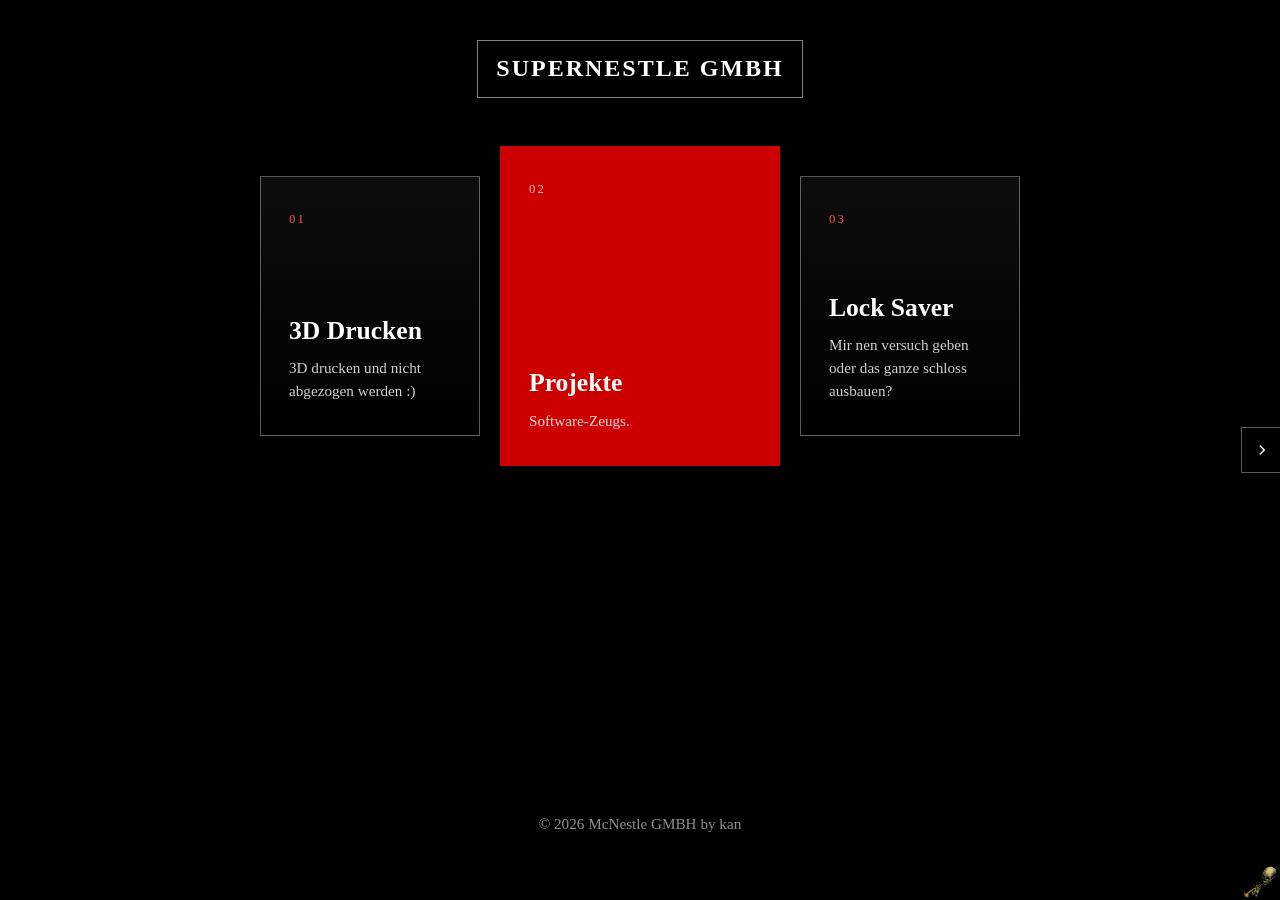
<file: index.html>
<!DOCTYPE html>
<html lang="de">
<head>
  <meta charset="UTF-8">
  <meta name="viewport" content="width=device-width, initial-scale=1.0">
  <title>Stabil</title>
  <link rel="stylesheet" href="besa.css">
</head>
<body>
  <header>
    <a class="brand" href="index.html">SuperNestle GMBH</a>
  </header>

  <main class="home">
    <nav class="menu">
      <a class="menu-card" href="3d-drucken.html">
        <span class="menu-index">01</span>
        <span class="menu-title">3D Drucken</span>
        <span class="menu-desc">3D drucken und nicht abgezogen werden :) </span>
      </a>
      <a class="menu-card featured" href="projekte.html">
        <span class="menu-index">02</span>
        <span class="menu-title">Projekte</span>
        <span class="menu-desc">Software-Zeugs.</span>
      </a>
      <a class="menu-card" href="lock-assist.html">
        <span class="menu-index">03</span>
        <span class="menu-title">Lock Saver</span>
        <span class="menu-desc">Mir nen versuch geben oder das ganze schloss ausbauen?</span>
      </a>
    </nav>
  </main>

  <footer>
    <p>&copy; 2026 McNestle GMBH by kan</p>
  </footer>
  <img src="images/gif.gif" alt="" class="corner-gif">
  <script src="script.js"></script>
</body>
</html>
</file>
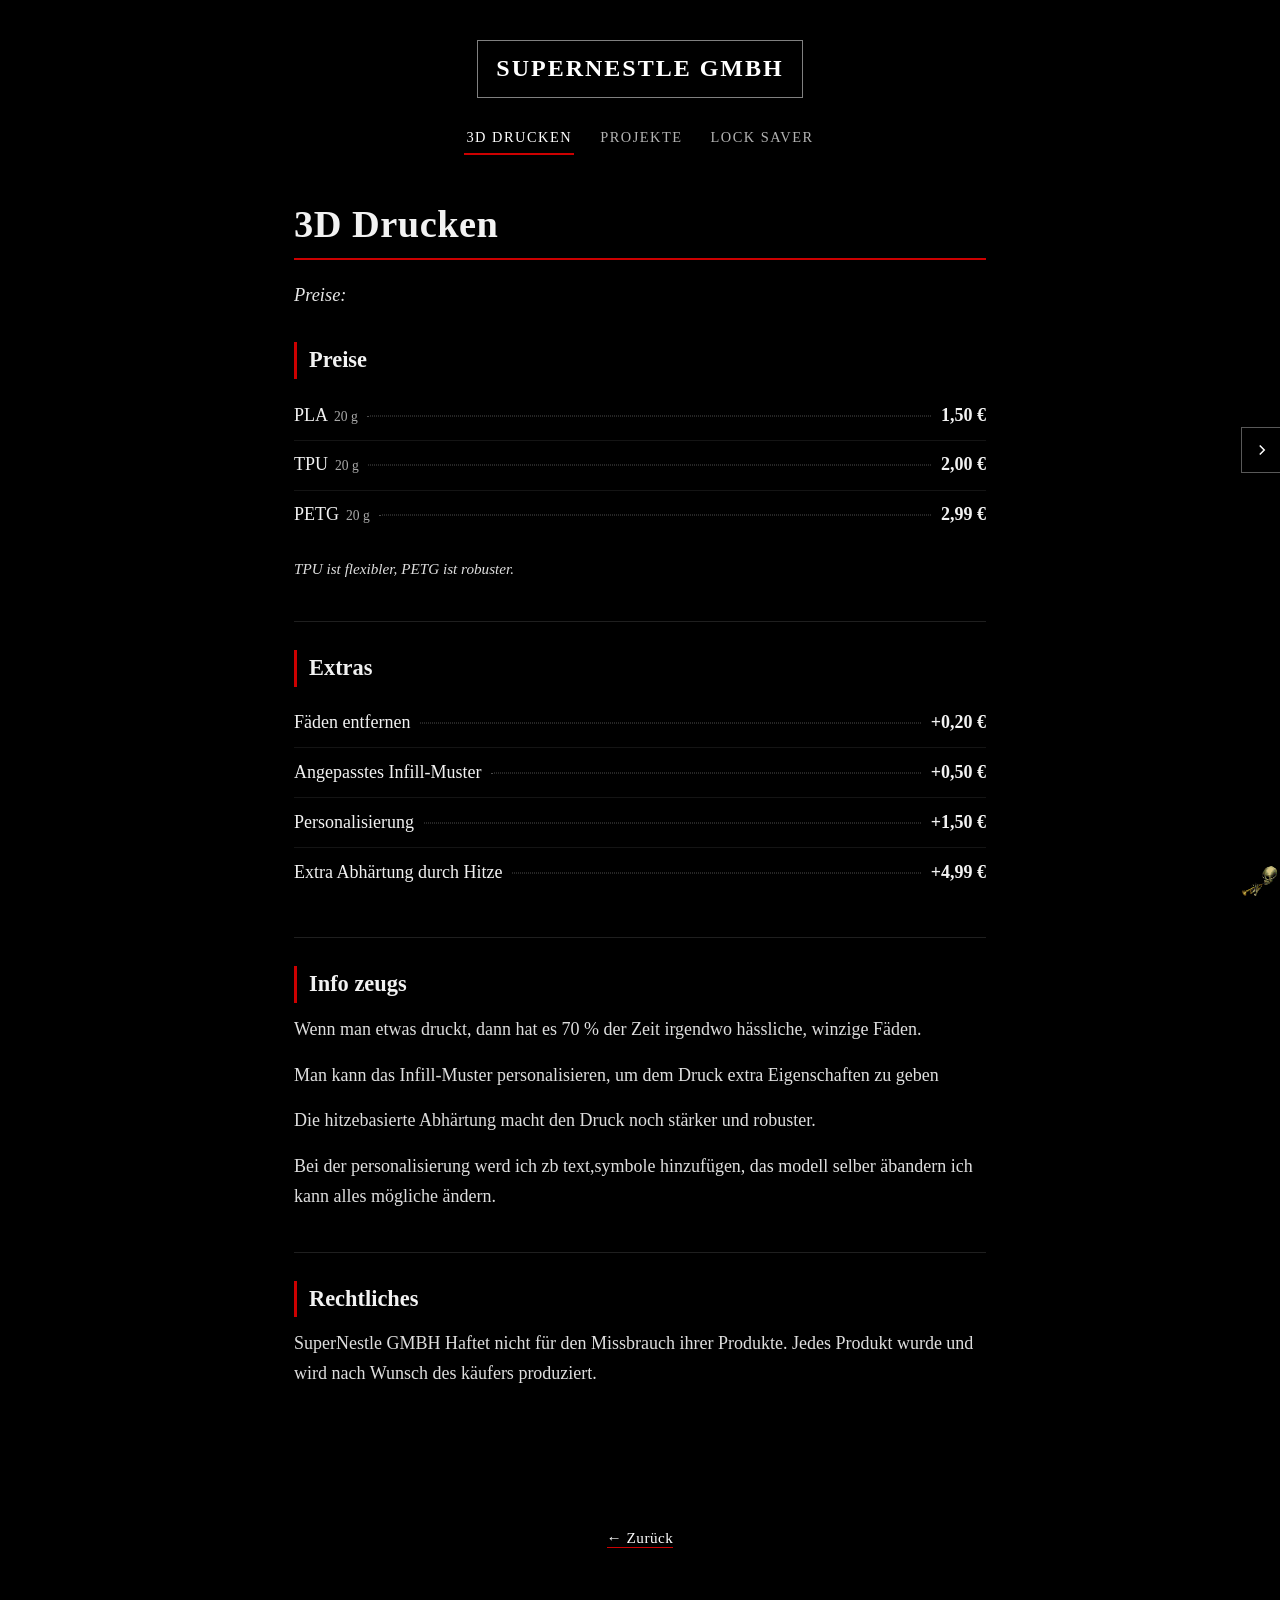
<file: 3d-drucken.html>
<!DOCTYPE html>
<html lang="de">
<head>
  <meta charset="UTF-8">
  <meta name="viewport" content="width=device-width, initial-scale=1.0">
  <title>3D Drucken &ndash; Stabil</title>
  <link rel="stylesheet" href="besa.css">
</head>
<body>
  <header>
    <a class="brand" href="index.html">SuperNestle GMBH</a>
    <nav class="top-nav">
      <a class="active" href="3d-drucken.html">3D Drucken</a>
      <a href="projekte.html">Projekte</a>
      <a href="lock-assist.html">Lock Saver</a>
    </nav>
  </header>

  <main class="page">
    <h1>3D Drucken</h1>
    <p class="lead">Preise:</p>

    <section class="content-block">
      <h2>Preise</h2>
      <ul class="price-list">
        <li>
          <span class="price-name">PLA <span class="unit">20 g</span></span>
          <span class="price-dots"></span>
          <span class="price-value">1,50 &euro;</span>
        </li>
        <li>
          <span class="price-name">TPU <span class="unit">20 g</span></span>
          <span class="price-dots"></span>
          <span class="price-value">2,00 &euro;</span>
        </li>
        <li>
          <span class="price-name">PETG <span class="unit">20 g</span></span>
          <span class="price-dots"></span>
          <span class="price-value">2,99 &euro;</span>
        </li>
      </ul>
      <p class="note">TPU ist flexibler, PETG ist robuster.</p>
    </section>

    <section class="content-block">
      <h2>Extras</h2>
      <ul class="price-list">
        <li>
          <span class="price-name">F&auml;den entfernen</span>
          <span class="price-dots"></span>
          <span class="price-value">+0,20 &euro;</span>
        </li>
        <li>
          <span class="price-name">Angepasstes Infill-Muster</span>
          <span class="price-dots"></span>
          <span class="price-value">+0,50 &euro;</span>
        </li>
        <li>
          <span class="price-name">Personalisierung</span>
          <span class="price-dots"></span>
          <span class="price-value">+1,50 &euro;</span>
        </li>
        <li>
          <span class="price-name">Extra Abh&auml;rtung durch Hitze</span>
          <span class="price-dots"></span>
          <span class="price-value">+4,99 &euro;</span>
        </li>
      </ul>
    </section>

    <section class="content-block">
      <h2>Info zeugs</h2>
      <p>Wenn man etwas druckt, dann hat es 70&nbsp;% der Zeit irgendwo h&auml;ssliche, winzige F&auml;den.</p>
      <p>Man kann das Infill-Muster personalisieren, um dem Druck extra Eigenschaften zu geben</p>
      <p>Die hitzebasierte Abh&auml;rtung macht den Druck noch st&auml;rker und robuster.</p>
      <p>Bei der personalisierung werd ich zb text,symbole hinzufügen, das modell selber äbandern ich kann alles mögliche ändern.</p>
    </section>
    <section class="content-block">
      <h2>Rechtliches</h2>
      <p>SuperNestle GMBH Haftet nicht für den Missbrauch ihrer Produkte. Jedes Produkt wurde und wird nach Wunsch des käufers produziert.</p>
  </main>
</section>
  <footer>
    <a class="back" href="index.html">&larr; Zur&uuml;ck</a>
  </footer>
  <img src="images/gif.gif" alt="" class="corner-gif">
  <script src="script.js"></script>
</body>
</html>
</file>
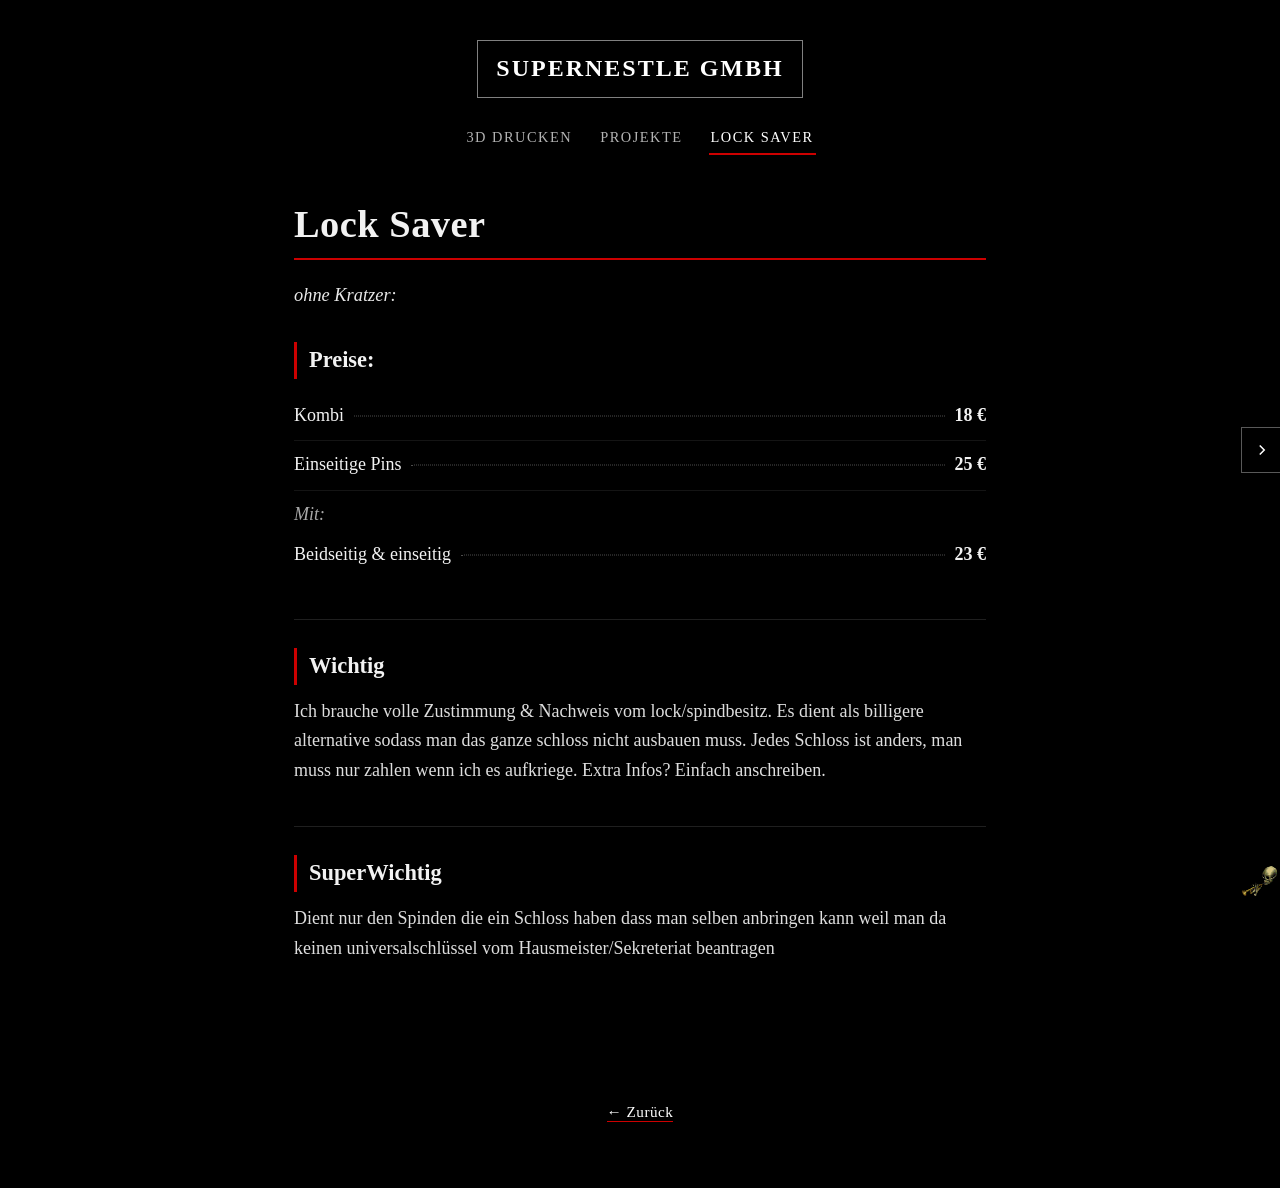
<file: lock-assist.html>
<!DOCTYPE html>
<html lang="de">
<head>
  <meta charset="UTF-8">
  <meta name="viewport" content="width=device-width, initial-scale=1.0">
  <title>Lock savert &ndash; Stabil</title>
  <link rel="stylesheet" href="besa.css">
</head>
<body>
  <header>
    <a class="brand" href="index.html">SuperNestle GMBH</a>
    <nav class="top-nav">
      <a href="3d-drucken.html">3D Drucken</a>
      <a href="projekte.html">Projekte</a>
      <a class="active" href="lock-assist.html">Lock Saver</a>
    </nav>
  </header>

  <main class="page">
    <h1>Lock Saver</h1>
    <p class="lead">ohne Kratzer:</p>

    <section class="content-block">
      <h2>Preise:</h2>
      <ul class="price-list">
        <li>
          <span class="price-name">Kombi</span>
          <span class="price-dots"></span>
          <span class="price-value">18 &euro;</span>
        </li>
        <li>
          <span class="price-name">Einseitige Pins</span>
          <span class="price-dots"></span>
          <span class="price-value">25 &euro;</span>
        </li>
        <li class="price-label">Mit:</li>
        <li>
          <span class="price-name">Beidseitig & einseitig</span>
          <span class="price-dots"></span>
          <span class="price-value">23 &euro;</span>
        </li>
      </ul>
    </section>
    <section class="content-block">
      <h2>Wichtig</h2>
      <p>Ich brauche volle Zustimmung & Nachweis vom lock/spindbesitz. Es dient als billigere alternative sodass man das ganze schloss nicht ausbauen muss. Jedes Schloss ist anders, man muss nur zahlen wenn ich es aufkriege. Extra Infos? Einfach anschreiben.</p>
    </section>    <section class="content-block">
      <h2>SuperWichtig</h2>
      <p>Dient nur den Spinden die ein Schloss haben dass man selben anbringen kann weil man da keinen universalschlüssel vom Hausmeister/Sekreteriat beantragen</p>
    </section>
  </main>

  <footer>
    <a class="back" href="index.html">&larr; Zur&uuml;ck</a>
  </footer>
  <img src="images/gif.gif" alt="" class="corner-gif">
  <script src="script.js"></script>
</body>
</html>
</file>
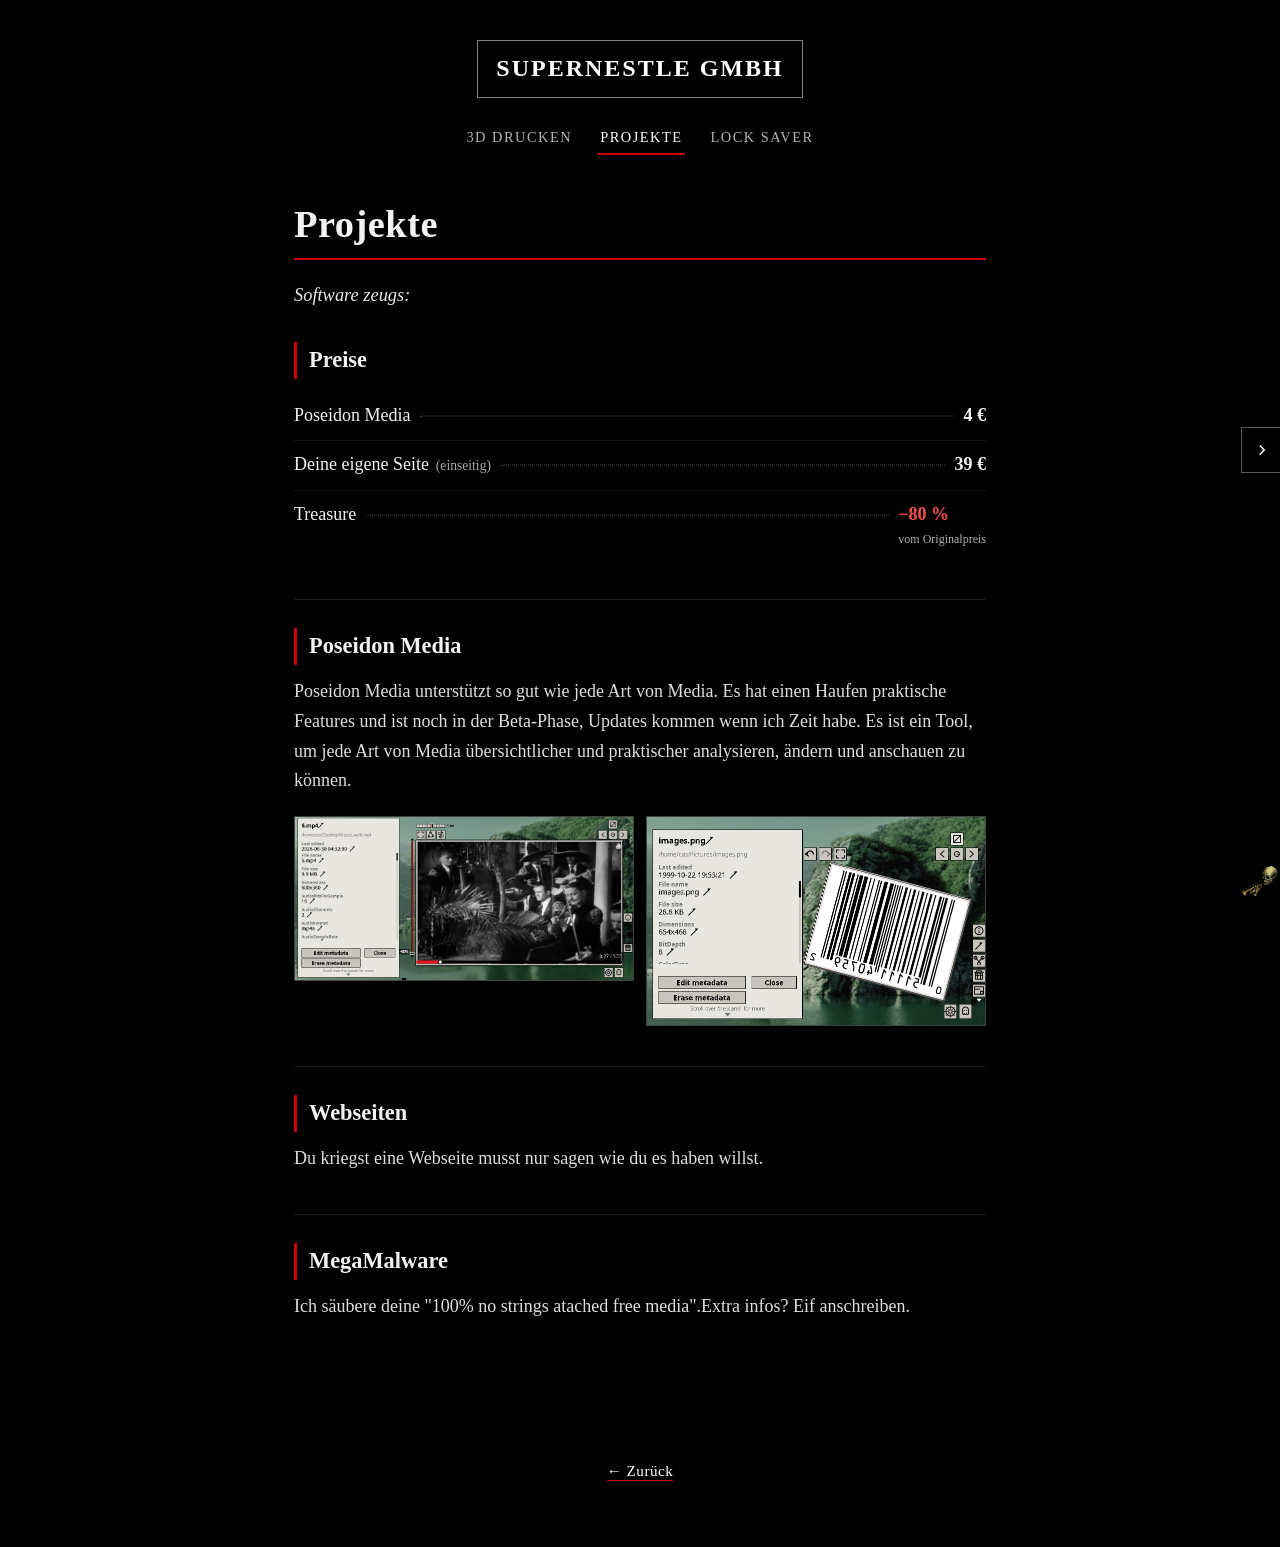
<file: projekte.html>
<!DOCTYPE html>
<html lang="de">
<head>
  <meta charset="UTF-8">
  <meta name="viewport" content="width=device-width, initial-scale=1.0">
  <title>Projekte &ndash; Stabil</title>
  <link rel="stylesheet" href="besa.css">
</head>
<body>
  <header>
    <a class="brand" href="index.html">SuperNestle GMBH</a>
    <nav class="top-nav">
      <a href="3d-drucken.html">3D Drucken</a>
      <a class="active" href="projekte.html">Projekte</a>
      <a href="lock-assist.html">Lock Saver</a>
    </nav>
  </header>

  <main class="page">
    <h1>Projekte</h1>
    <p class="lead">Software zeugs:</p>

    <section class="content-block">
      <h2>Preise</h2>
      <ul class="price-list">
        <li>
          <span class="price-name">Poseidon Media</span>
          <span class="price-dots"></span>
          <span class="price-value">4 &euro;</span>
        </li>
        <li>
          <span class="price-name">Deine eigene Seite <span class="unit">(einseitig)</span></span>
          <span class="price-dots"></span>
          <span class="price-value">39 &euro;</span>
        </li>
        <li>
          <span class="price-name">Treasure</span>
          <span class="price-dots"></span>
          <span class="price-value sale">&minus;80&nbsp;% <small>vom Originalpreis</small></span>
        </li>
      </ul>
    </section>

    <section class="content-block">
      <h2>Poseidon Media</h2>
      <p>Poseidon Media unterst&uuml;tzt so gut wie jede Art von Media. Es hat einen Haufen praktische Features und ist noch in der Beta-Phase, Updates kommen wenn ich Zeit habe. Es ist ein Tool, um jede Art von Media &uuml;bersichtlicher und praktischer analysieren, &auml;ndern und anschauen zu k&ouml;nnen.</p>
      <div class="gallery">
        <img src="images/Screenshot1.png" alt="Screenshot von Poseidon Media" loading="lazy">
        <img src="images/Screenshot2.png" alt="Screenshot von Poseidon Media" loading="lazy">
      </div>
    </section>

    <section class="content-block">
      <h2>Webseiten</h2>
      <p>Du kriegst eine Webseite musst nur sagen wie du es haben willst.</p>
    </section>

    <section class="content-block">
      <h2>MegaMalware</h2>
      <p>Ich säubere deine "100% no strings atached free media".Extra infos? Eif anschreiben.</p>
    </section>
  </main>

  <footer>
    <a class="back" href="index.html">&larr; Zur&uuml;ck</a>
  </footer>
  <img src="images/gif.gif" alt="" class="corner-gif">
  <script src="script.js"></script>
</body>
</html>
</file>
<file: besa.css>
* {
    margin: 0;
    padding: 0;
    box-sizing: border-box;
}

html {
    background-color: #000;
}

body {
    min-height: 100vh;
    display: flex;
    flex-direction: column;
    font-family: "Times New Roman", Times, serif;
    font-size: 18px;
    line-height: 1.65;
    color: #f2f2f2;
    text-align: center;
    overflow-x: hidden;
}

main {
    flex: 1 0 auto;
}

::selection {
    background: #c00;
    color: #fff;
}

a:focus-visible,
button:focus-visible {
    outline: 2px solid #ff4d4d;
    outline-offset: 3px;
}

/* Header */
header {
    padding: 2.5rem 1rem 1.5rem;
}

.brand {
    display: inline-block;
    padding: 8px 18px;
    color: #fff;
    text-decoration: none;
    text-transform: uppercase;
    letter-spacing: 2px;
    font-size: 1.5rem;
    font-weight: 700;
    border: 1px solid rgba(255, 255, 255, 0.5);
    transition: background 0.2s, color 0.2s, border-color 0.2s;
}

.brand:hover {
    background: #fff;
    color: #000;
    border-color: #fff;
}

/* Top navigation */
.top-nav {
    display: flex;
    justify-content: center;
    flex-wrap: wrap;
    gap: 0.5rem 1.5rem;
    margin-top: 1.5rem;
}

.top-nav a {
    padding: 4px 2px;
    color: #b3b3b3;
    text-decoration: none;
    text-transform: uppercase;
    letter-spacing: 1.5px;
    font-size: 0.9rem;
    border-bottom: 2px solid transparent;
    transition: color 0.2s, border-color 0.2s;
}

.top-nav a:hover {
    color: #fff;
}

.top-nav a.active {
    color: #fff;
    border-color: #c00;
}

/* Landing menu */
.home {
    max-width: 1080px;
    margin: 0 auto;
    padding: 1.5rem 1rem 4rem;
}

.menu {
    display: flex;
    flex-wrap: wrap;
    align-items: center;
    justify-content: center;
    gap: 1.25rem;
}

.menu-card {
    position: relative;
    display: flex;
    flex-direction: column;
    gap: 0.75rem;
    flex: 0 0 220px;
    min-height: 260px;
    padding: 2rem 1.75rem;
    text-align: left;
    color: #fff;
    text-decoration: none;
    background: linear-gradient(180deg, rgba(255, 255, 255, 0.05), rgba(255, 255, 255, 0));
    border: 1px solid rgba(255, 255, 255, 0.35);
    transition: transform 0.25s ease, background 0.25s, border-color 0.25s;
}

.menu-card:hover {
    transform: translateY(-6px);
    background: #111;
    border-color: #c00;
}

.menu-index {
    margin-bottom: auto;
    color: #ff4d4d;
    font-size: 0.8rem;
    letter-spacing: 2px;
}

.menu-title {
    font-size: 1.6rem;
    font-weight: 700;
    line-height: 1.15;
}

.menu-desc {
    color: #cfcfcf;
    font-size: 0.95rem;
    line-height: 1.5;
}

.menu-card.featured {
    flex-basis: 280px;
    min-height: 320px;
    background: #c00;
    border-color: #c00;
}

.menu-card.featured:hover {
    background: #a80000;
    border-color: #fff;
}

.menu-card.featured .menu-index {
    color: rgba(255, 255, 255, 0.7);
}

.menu-card.featured .menu-desc {
    color: rgba(255, 255, 255, 0.85);
}

/* Content pages */
.page {
    max-width: 740px;
    margin: 0 auto;
    padding: 1.5rem 1.5rem 4rem;
    text-align: left;
}

.page h1 {
    margin-bottom: 1.25rem;
    padding-bottom: 0.75rem;
    font-size: 2.4rem;
    font-weight: 700;
    line-height: 1.1;
    letter-spacing: 0.5px;
    border-bottom: 2px solid #c00;
}

.lead {
    margin-bottom: 2rem;
    color: #e8e8e8;
    font-size: 1.15rem;
    font-style: italic;
}

.content-block {
    margin-bottom: 2.5rem;
}

.content-block + .content-block {
    padding-top: 1.75rem;
    border-top: 1px solid rgba(255, 255, 255, 0.12);
}

.page h2 {
    margin-bottom: 0.75rem;
    padding-left: 0.75rem;
    font-size: 1.4rem;
    font-weight: 700;
    border-left: 3px solid #c00;
}

.content-block > p {
    margin-bottom: 1rem;
    color: #dedede;
}

/* Price list */
.price-list {
    list-style: none;
    margin-bottom: 1rem;
}

.price-list li {
    display: flex;
    align-items: baseline;
    gap: 0.6rem;
    padding: 0.6rem 0;
    border-bottom: 1px solid rgba(255, 255, 255, 0.08);
}

.price-list li:last-child {
    border-bottom: none;
}

.price-name {
    flex: 0 0 auto;
}

.price-name .unit {
    margin-left: 0.15rem;
    color: #a9a9a9;
    font-size: 0.85rem;
}

.price-dots {
    flex: 1 1 auto;
    min-width: 2rem;
    border-bottom: 1px dotted rgba(255, 255, 255, 0.3);
    transform: translateY(-0.25em);
}

.price-value {
    flex: 0 0 auto;
    font-weight: 700;
    white-space: nowrap;
}

.price-value.sale {
    color: #ff4d4d;
}

.price-value small {
    display: block;
    color: #b0b0b0;
    font-size: 0.75rem;
    font-weight: 400;
    text-align: right;
}

.price-list li.price-label {
    display: block;
    border-bottom: none;
    padding-bottom: 0;
    color: #a9a9a9;
    font-style: italic;
}

.note {
    color: #b9b9b9;
    font-size: 0.95rem;
    font-style: italic;
}

/* Image gallery */
.gallery {
    display: grid;
    grid-template-columns: repeat(2, 1fr);
    gap: 0.75rem;
    margin: 1.25rem 0;
}

.gallery img {
    display: block;
    width: 100%;
    height: auto;
    background: #111;
    border: 1px solid rgba(255, 255, 255, 0.2);
    transition: border-color 0.2s;
}

.gallery img:hover {
    border-color: #c00;
}

/* Footer */
footer {
    flex-shrink: 0;
    padding: 2rem 1rem 4rem;
    color: #8f8f8f;
    font-size: 0.95rem;
}

.back {
    padding-bottom: 1px;
    color: #fff;
    text-decoration: none;
    letter-spacing: 0.5px;
    border-bottom: 1px solid #c00;
}

.back:hover {
    color: #ff4d4d;
}

.corner-gif {
    position: fixed;
    bottom: 0;
    right: 0;
    width: 40px;
    height: auto;
    z-index: -1;
    pointer-events: none;
}

/* Contact panel */
#contactPanel {
    position: fixed;
    top: 50%;
    right: 0;
    width: 260px;
    background: rgba(0, 0, 0, 0.92);
    border: 1px solid rgba(255, 255, 255, 0.35);
    border-right: none;
    z-index: 100;
    transform: translateY(-50%);
    transition: transform 0.35s ease;
}

#contactPanel.retracted {
    transform: translateY(-50%) translateX(100%);
}

#contactToggle {
    position: absolute;
    left: -40px;
    top: 50%;
    transform: translateY(-50%);
    width: 40px;
    height: 46px;
    display: flex;
    align-items: center;
    justify-content: center;
    background: #000;
    color: #fff;
    border: 1px solid rgba(255, 255, 255, 0.35);
    border-right: none;
    font-family: inherit;
    cursor: pointer;
    transition: background 0.2s;
    z-index: 101;
}

#contactToggle:hover {
    background: #c00;
}

#contactToggle svg {
    width: 18px;
    height: 18px;
    fill: none;
    stroke: currentColor;
    stroke-width: 2;
    transition: transform 0.35s ease;
}

#contactPanel.retracted #contactToggle svg {
    transform: rotate(180deg);
}

.contact-inner {
    padding: 1.15rem;
}

.contact-title {
    margin-bottom: 0.75rem;
    padding-bottom: 0.5rem;
    color: #ff4d4d;
    text-transform: uppercase;
    letter-spacing: 2px;
    font-size: 0.8rem;
    border-bottom: 1px solid rgba(255, 255, 255, 0.2);
}

.contact-link {
    display: flex;
    align-items: center;
    gap: 10px;
    padding: 7px 6px;
    color: #f2f2f2;
    text-decoration: none;
    font-size: 15px;
    text-align: left;
    border: 1px solid transparent;
    transition: background 0.2s, border-color 0.2s;
}

.contact-link:hover {
    background: rgba(255, 0, 0, 0.12);
    border-color: rgba(255, 255, 255, 0.15);
}

.contact-icon {
    width: 18px;
    height: 18px;
    fill: currentColor;
    flex-shrink: 0;
}

.contact-name {
    margin-top: 0.75rem;
    padding-top: 0.75rem;
    color: #bdbdbd;
    font-size: 0.9rem;
    font-style: italic;
    letter-spacing: 1px;
    border-top: 1px solid rgba(255, 255, 255, 0.2);
}

/* Responsive */
@media (max-width: 640px) {
    body {
        font-size: 17px;
    }

    .brand {
        font-size: 1.15rem;
        letter-spacing: 1.5px;
        padding: 6px 12px;
    }

    .top-nav {
        gap: 0.25rem 1rem;
    }

    .top-nav a {
        font-size: 0.8rem;
    }

    .menu {
        flex-direction: column;
    }

    .menu-card,
    .menu-card.featured {
        flex-basis: auto;
        width: 100%;
        max-width: 340px;
        min-height: 190px;
        padding: 1.5rem;
    }

    .page {
        padding: 1rem 1.25rem 3rem;
    }

    .page h1 {
        font-size: 1.8rem;
    }

    .gallery {
        grid-template-columns: 1fr;
    }

    #contactPanel {
        width: 230px;
    }

    .contact-link {
        font-size: 14px;
    }
}
</file>
